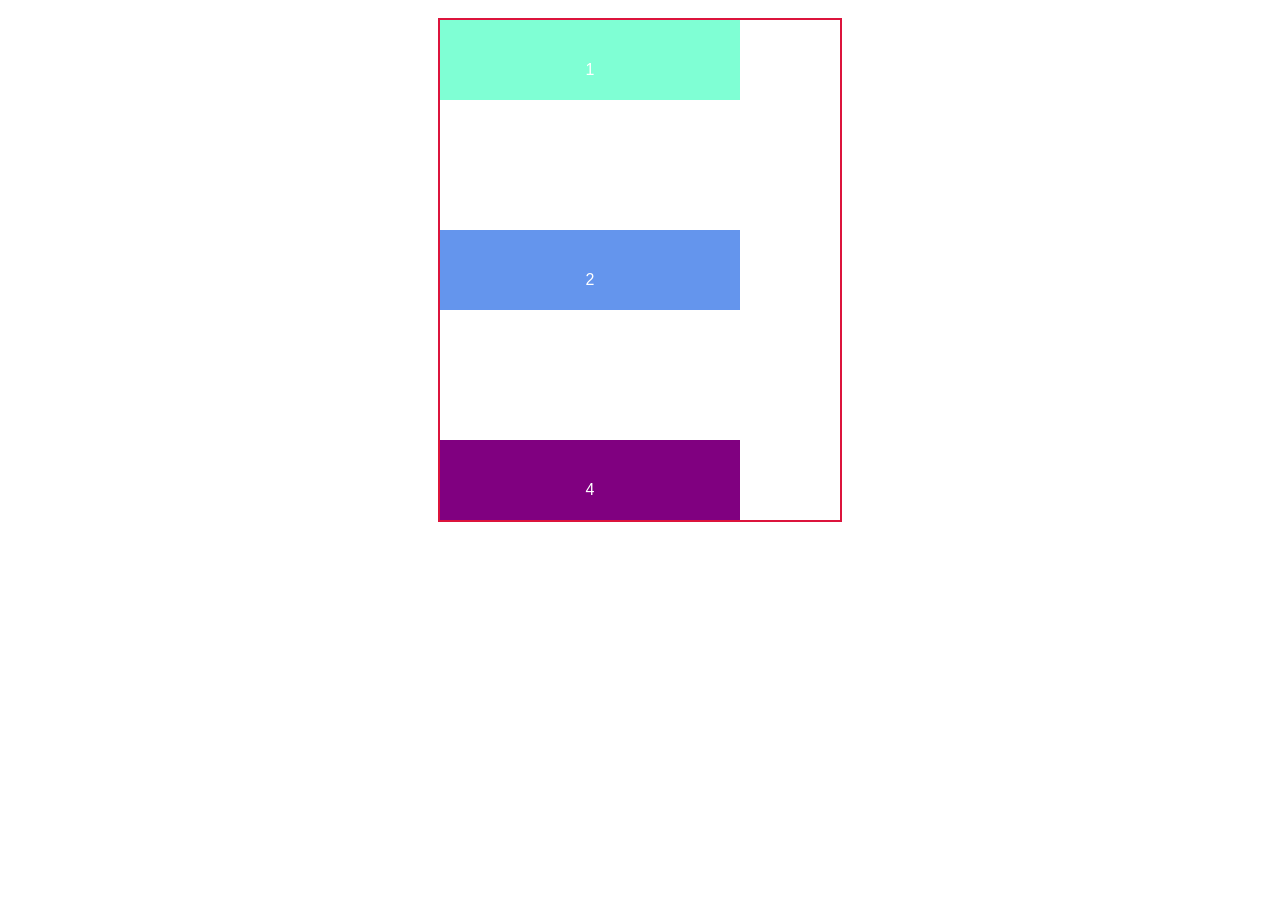
<file: flex/capitulo 1/index.html>
<!DOCTYPE html>
<html lang="en">
<head>
    <meta charset="UTF-8">
    <meta name="viewport" content="width=device-width, initial-scale=1.0">
    <title>Flex CSS</title>
    <link rel="stylesheet" href="/flex/capitulo 1/style.css">
</head>
<body>
    <div class="container">
        <div class="item item1">1</div>
        <div class="item item2">2</div>
        <!-- <div class="item item3">3</div> -->
        <div class="item item4">4</div>

    </div>
</body>
</html>
</file>
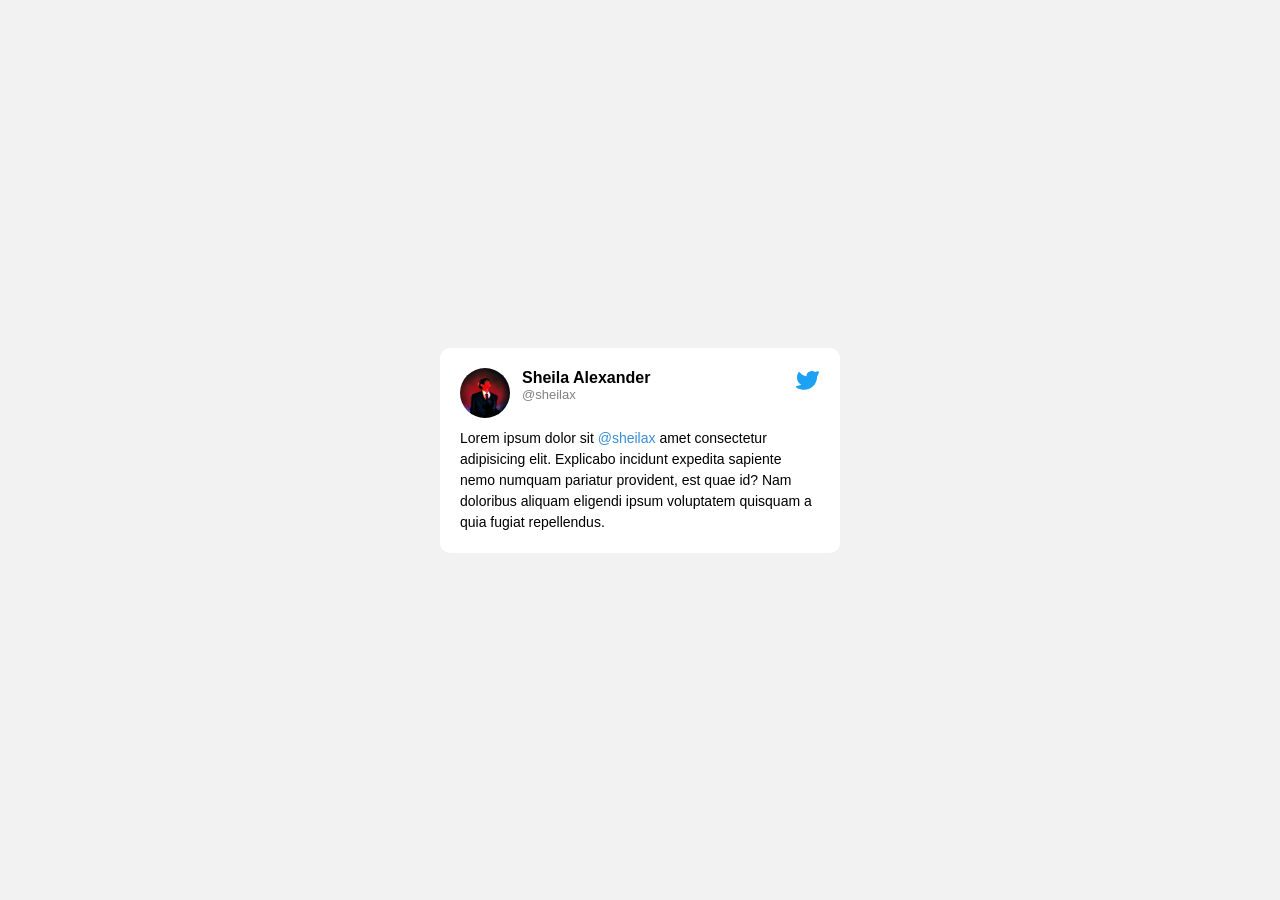
<file: flex/card/index.html>
<!DOCTYPE html>
<html lang="en">
<head>
    <meta charset="UTF-8">
    <meta name="viewport" content="width=device-width, initial-scale=1.0">
    <title>Card</title>
    <link rel="stylesheet" href="/flex/card/styles.css">
</head>
<body>
    <div class="card">
        <div class="header">
            <img class="img" src="/flex/card/dprian.jpg">
            <div class="social">
                <h5 class="title">Sheila Alexander</h5>
                <p class="paragraph">@sheilax</p>
            </div>
            <img class="twitter" src="/flex/card/x.svg">
        </div>
        <p class="paragraph2">Lorem ipsum dolor sit <span>@sheilax </span>amet consectetur adipisicing elit. Explicabo incidunt expedita sapiente nemo numquam pariatur provident, est quae id? Nam doloribus aliquam eligendi ipsum voluptatem quisquam a quia fugiat repellendus.</p>

    </div>    
</body>
</html>
</file>
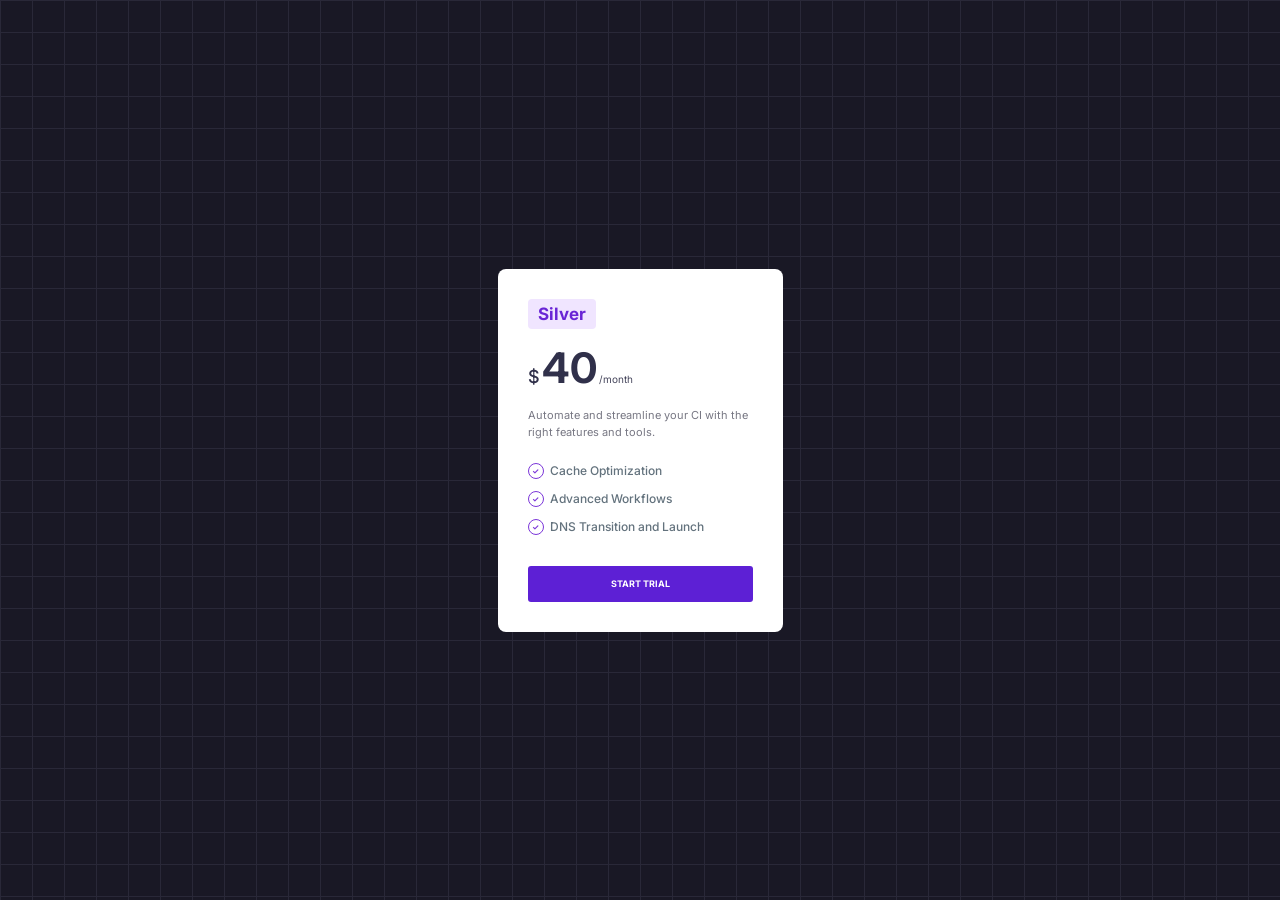
<file: flex/card2/index.html>
<!DOCTYPE html>
<html lang="en">
<head>
    <meta charset="UTF-8">
    <meta name="viewport" content="width=device-width, initial-scale=1.0">
    <title>Card 2</title>
    <link rel="stylesheet" href="/flex/card2/styles.css">
</head>

<body>

    <div class="container">

        <div class="card">

            <span class="title">Silver</span>

            <h2 class="price">
                <span class="simbol">$</span>40<span class="month">/month</span>
            </h2>

            <p class="text">
                Automate and streamline your CI with the right features and tools.
            </p>

            <ul class="list">
                <li class="item">Cache Optimization</li>
                <li class="item">Advanced Workflows</li>
                <li class="item">DNS Transition and Launch</li>
            </ul>

            <button>START TRIAL</button>

        </div>

    </div>

</body>
</html>
</file>
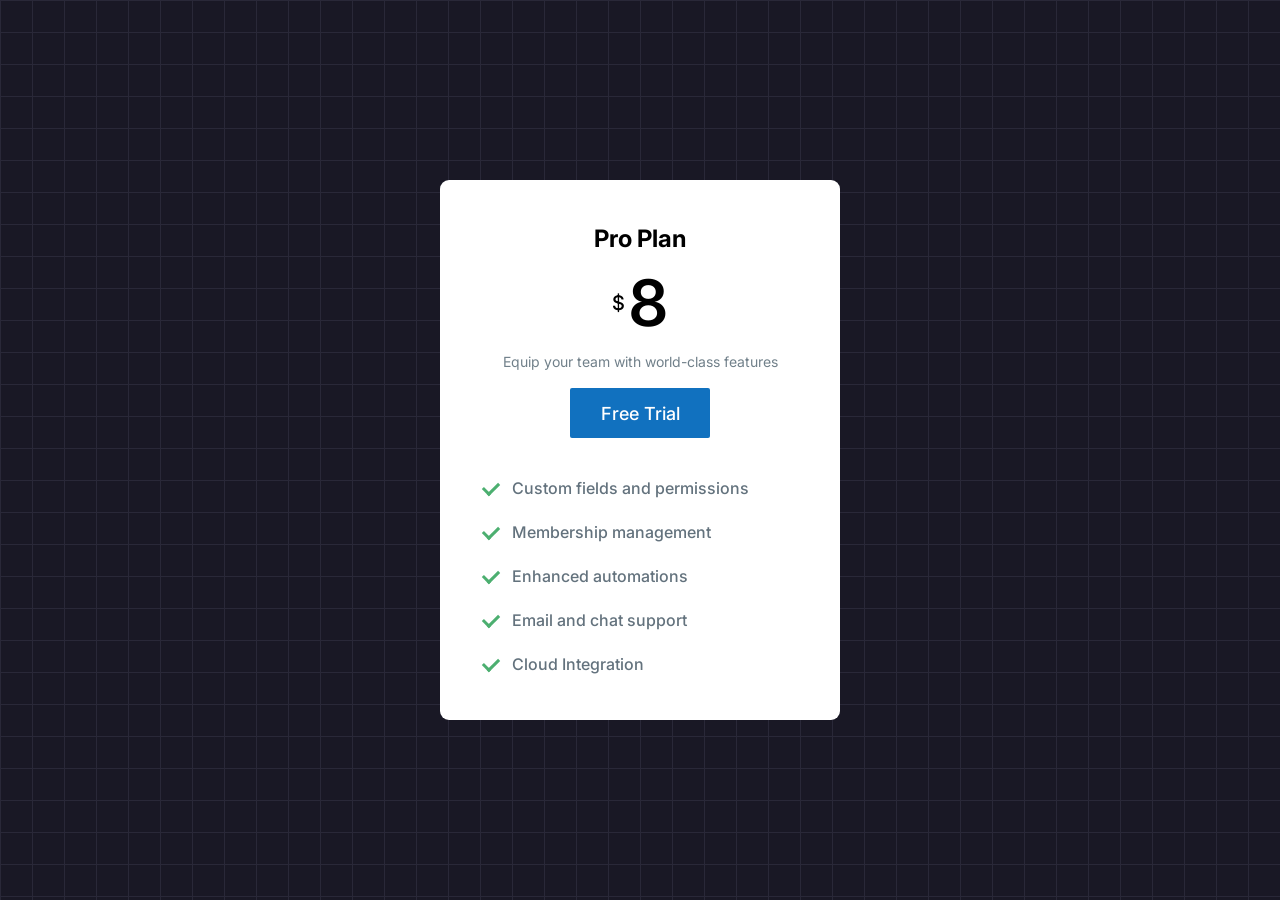
<file: flex/card3/index.html>
<!DOCTYPE html>
<html lang="en">
<head>
    <meta charset="UTF-8">
    <meta name="viewport" content="width=device-width, initial-scale=1.0">
    <title>Card 3</title>
    <link rel="stylesheet" href="/flex/card3/styles.css">
</head>
<body>

    <div class="container">
        <div class="card">

            <span class="title">Pro Plan</span>

            <h2 class="price">
                <span class="simbol">$</span>8
            </h2>

            <p class="text">
                Equip your team with world-class features
            </p>

            <button>Free Trial</button>

            <ul class="list">
                <li class="item">Custom fields and permissions</li>
                <li class="item">Membership management</li>
                <li class="item">Enhanced automations</li>
                <li class="item">Email and chat support</li>
                <li class="item">Cloud Integration</li>
            </ul>

        </div>
    </div>

</body>
</html>
</file>
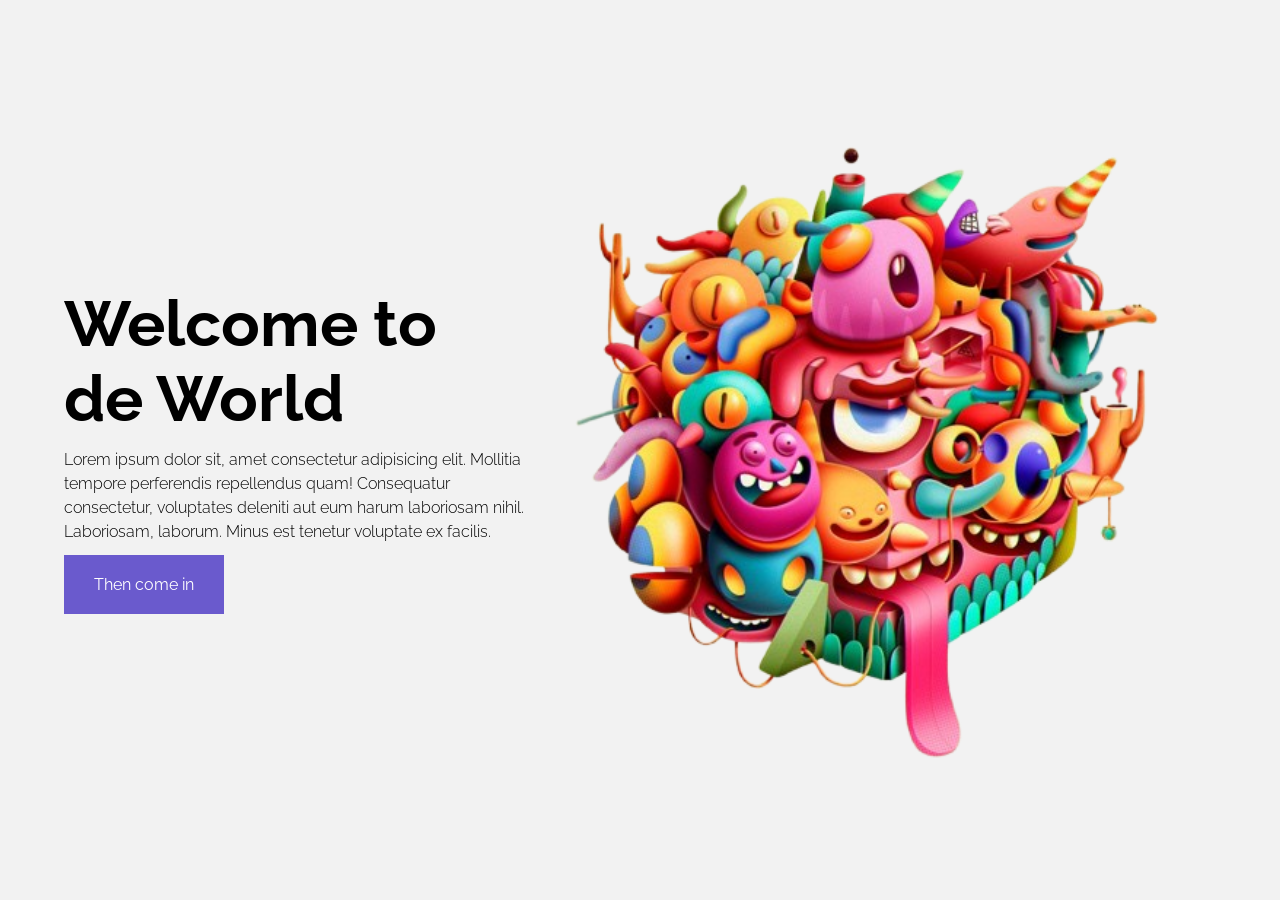
<file: flex/web/index.html>
<!DOCTYPE html>
<html lang="en">
<head>
    <meta charset="UTF-8">
    <meta name="viewport" content="width=device-width, initial-scale=1.0">
    <title>Header with Flex</title>
    <link rel="stylesheet" href="/flex/web/styles.css">
</head>
<body>
    <header class="hero">
        <figure class="hero__picture">
            <img src="/flex/web/fondo.png" class="hero__img">
        </figure>
        
        <div class="hero__texts">
            <h1 class="hero__title">Welcome to de World   
            </h1>
            <p class="hero__paragraph">Lorem ipsum dolor sit, amet consectetur adipisicing elit. Mollitia tempore perferendis repellendus quam! Consequatur consectetur, voluptates deleniti aut eum harum laboriosam nihil. Laboriosam, laborum. Minus est tenetur voluptate ex facilis.</p>
            <a href="#" class="hero__cta">Then come in</a>
        </div>    
    </header>

    
</body>
</html>
</file>
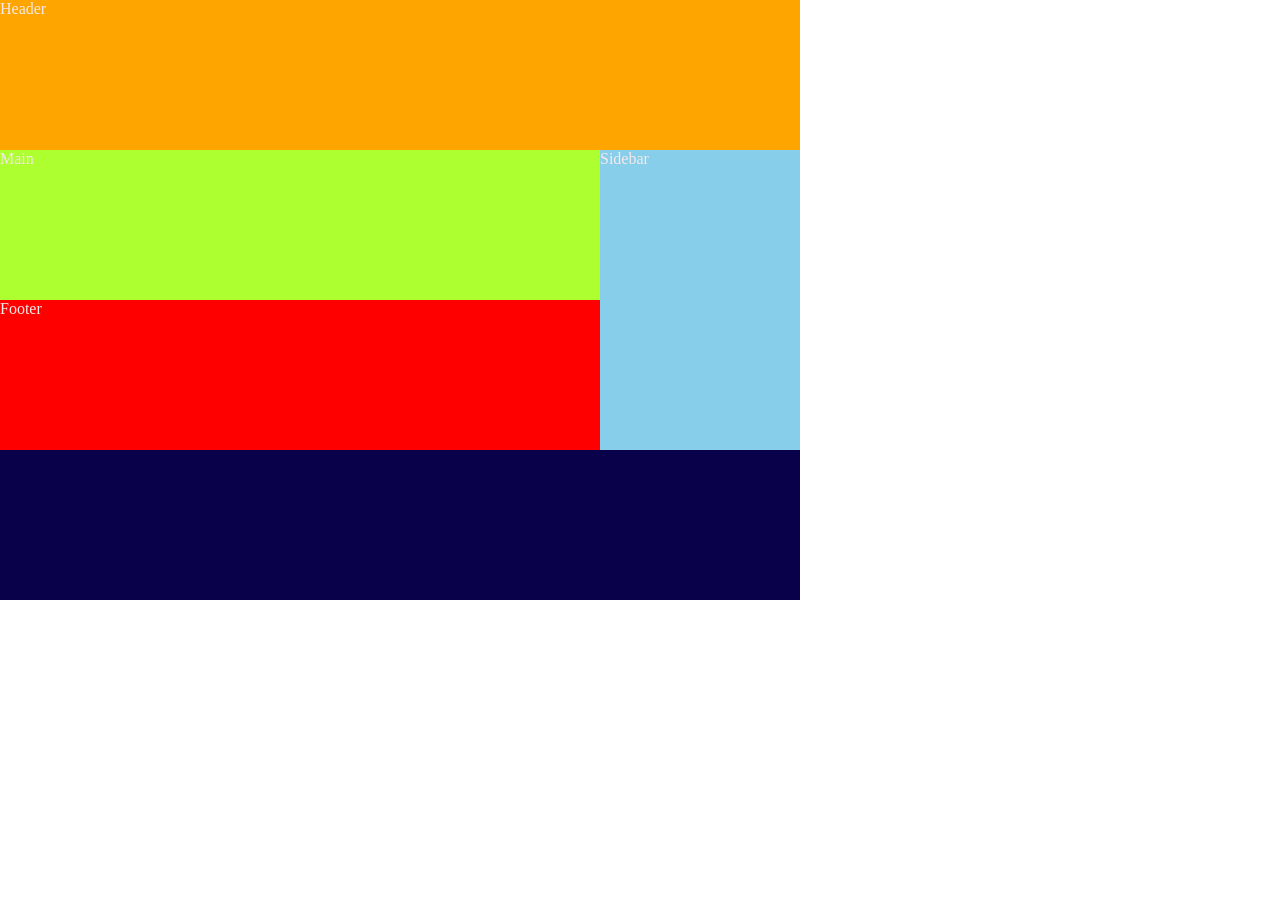
<file: grid/capitulo 1/index.html>
<!DOCTYPE html>
<html lang="en">
<head>
    <meta charset="UTF-8">
    <meta name="viewport" content="width=device-width, initial-scale=1.0">
    <title>Document</title>
    <link rel="stylesheet" href="/grid/capitulo 1/styles.css">
</head>
<body>
    <div class="container">
        <div class="item1">Header</div>
        <div class="item2">Main</div>
        <div class="item3">Sidebar</div>
        <div class="item4">Footer</div>
    </div>
</body>
</html>
</file>
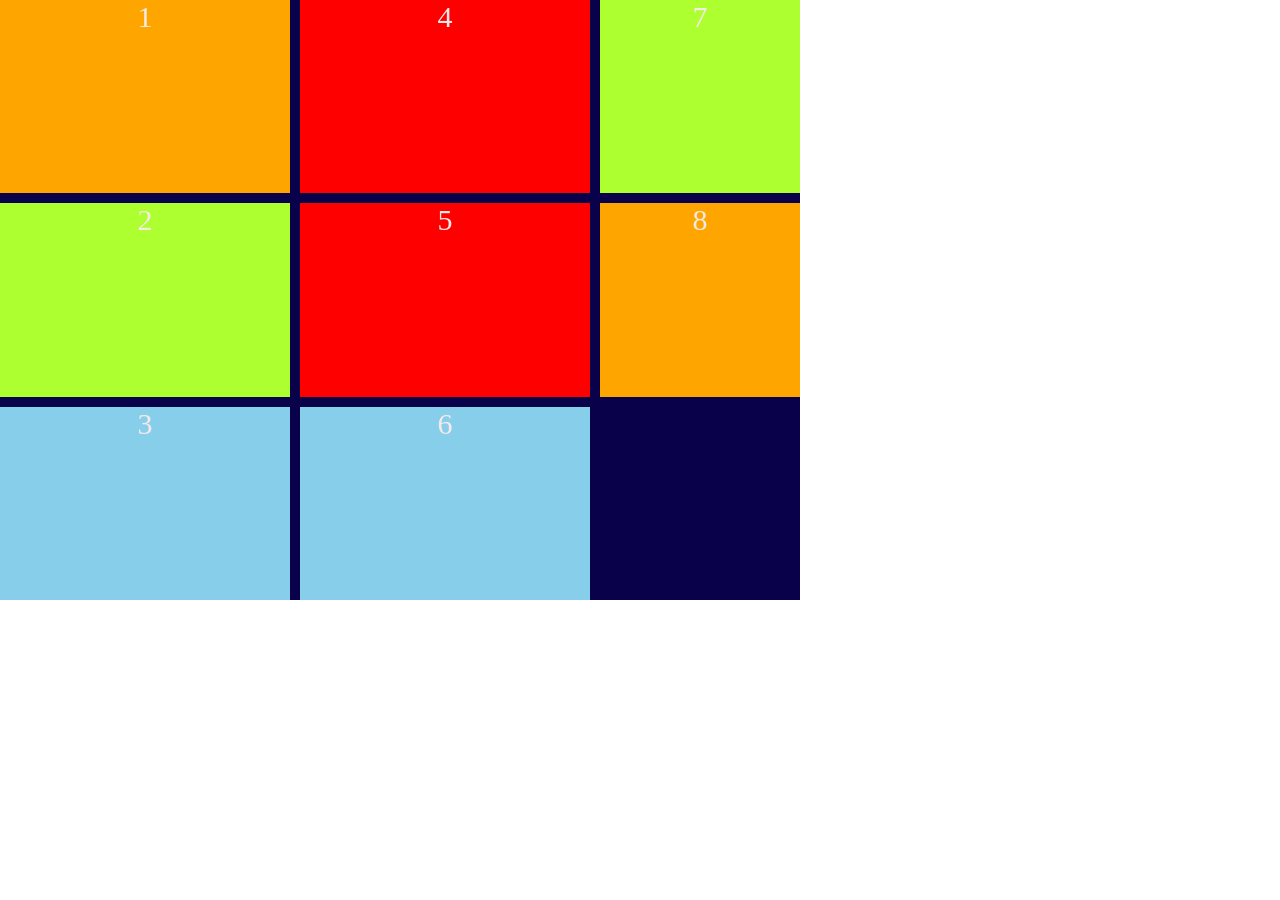
<file: grid/capitulo 2/index.html>
<!DOCTYPE html>
<html lang="en">
<head>
    <meta charset="UTF-8">
    <meta name="viewport" content="width=device-width, initial-scale=1.0">
    <title>Document</title>
    <link rel="stylesheet" href="/grid/capitulo 2/styles.css">
</head>
<body>
    <div class="container">
        <div class="item1">1</div>
        <div class="item2">2</div>
        <div class="item3">3</div>
        <div class="item4">4</div>
        <div class="item5">5</div>
        <div class="item6">6</div>
        <div class="item7">7</div>
        <div class="item8">8</div>
    </div>
</body>
</html>
</file>
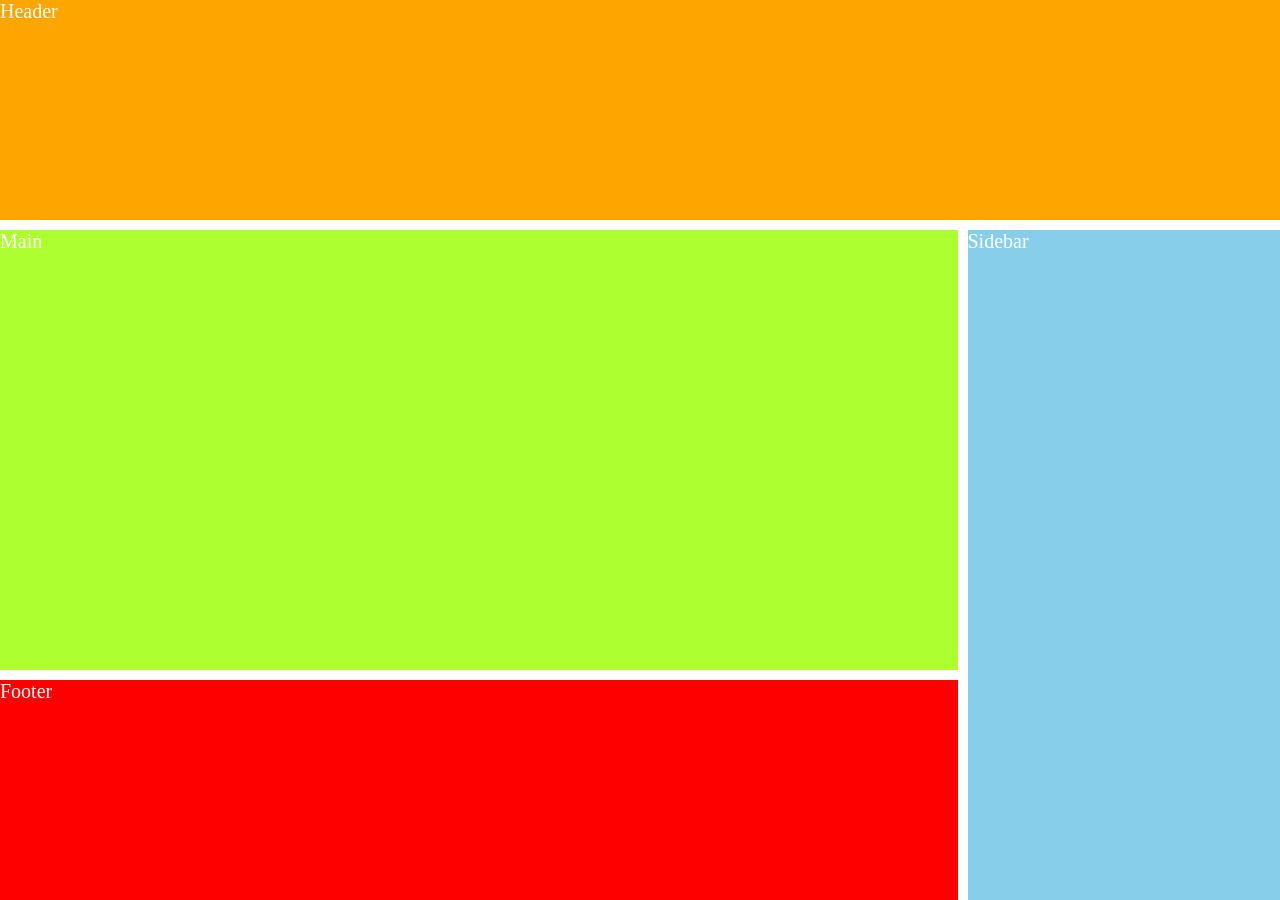
<file: grid/capitulo 3/index.html>
<!DOCTYPE html>
<html lang="en">
<head>
    <meta charset="UTF-8">
    <meta name="viewport" content="width=device-width, initial-scale=1.0">
    <title>Document</title>
    <link rel="stylesheet" href="/grid/capitulo 3/styles.css">
</head>
<body>
    <div class="container">
        <header class="item1">Header</header>
        <main class="item2">Main</main>
        <aside class="item3">Sidebar</aside>
        <footer class="item4">Footer</footer>
    </div>
</body>
</html>
</file>
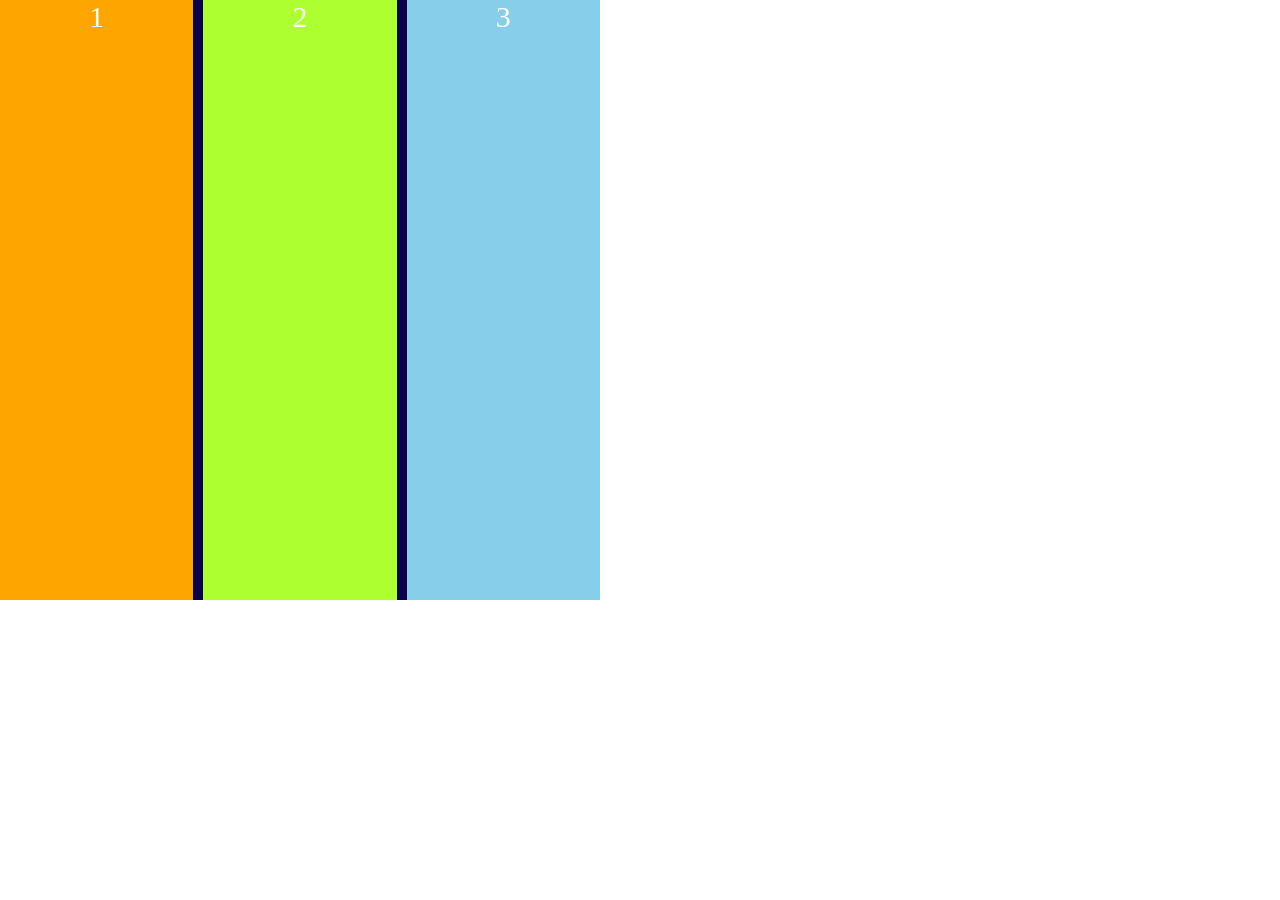
<file: grid/capitulo 4/index.html>
<!DOCTYPE html>
<html lang="en">
<head>
    <meta charset="UTF-8">
    <meta name="viewport" content="width=device-width, initial-scale=1.0">
    <title>Document</title>
    <link rel="stylesheet" href="/grid/capitulo 4/styles.css">
</head>
<body>
    <div class="container">
        <div class="item1">1</div>
        <div class="item2">2</div>
        <div class="item3">3</div>
    </div>
</body>
</html>
</file>
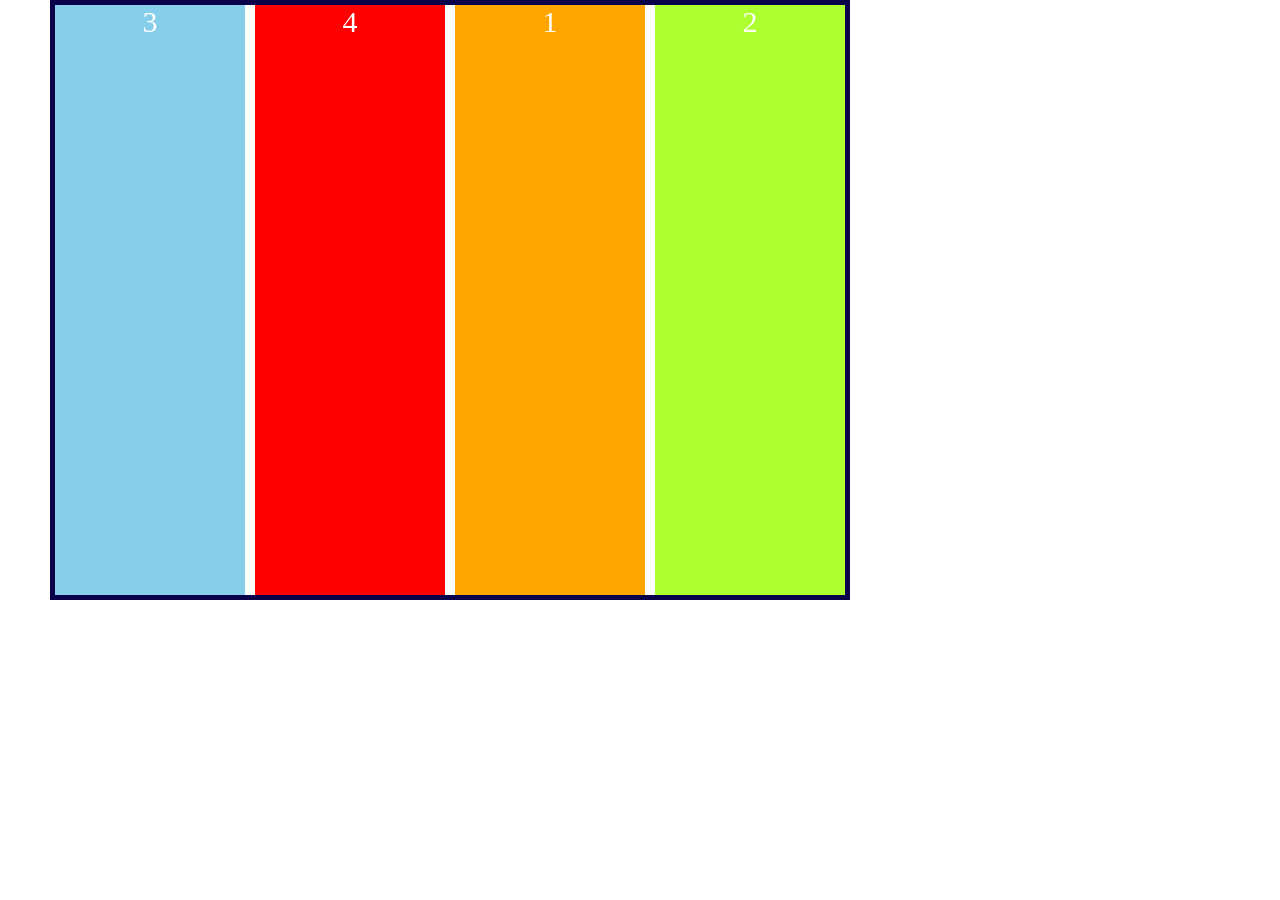
<file: grid/capitulo 5/index.html>
<!DOCTYPE html>
<html lang="en">
<head>
    <meta charset="UTF-8">
    <meta name="viewport" content="width=device-width, initial-scale=1.0">
    <title>Document</title>
    <link rel="stylesheet" href="/grid/capitulo 5/styles.css">
</head>
<body>
    <div class="container">
        <div class="item1">1</div>
        <div class="item2">2</div>
        <div class="item3">3</div>
        <div class="item4">4</div>
    </div>
</body>
</html>
</file>
<file: flex/capitulo 1/style.css>
*{
    margin: 0;
    padding: 0;
    box-sizing: border-box;
}

.container{
    width: 400px;
    max-width: 600px;
    height: 500px;
    outline: 2px solid crimson;
    margin: 20px auto;
    display: flex;
    /* flex-direction: column; puede ser row o column */
    
    /*flex-wrap: wrap-reverse; reverse cambia la posicion*/
    
    /* flex-wrap: wrap; crea nueva linea si el tamaño es superado*/
    /* flex-wrap: nowrap; es el default, adapta tamaño*/
    
    /*flex-flow: column wrap; version abreviada de direction wrap*/

    /* flex-direction: row; */

    /* justify-content: center;  */
    /*alinea horizontalmente start end center*/
    /*space-between espacio entre ellos*/
    /*space-around espacio entre ellos y bordes*/
    /*space-evenly espacio igual entre ellos y bordes*/

    /* align-items: baseline; stretch -> estirar */

    flex-wrap: wrap;
    align-content: space-between;

}

.item{
    width: 300px;
    height: 80px;
    background: darkcyan;
    color: #fff;
    text-align: center;
    font-family: sans-serif;
    line-height: 100px;
}

.item1{
    background-color: aquamarine;
}

.item2{
    background-color: cornflowerblue;
}

.item3{
    background-color: orange;
}

.item4{
    background-color: purple;
}
</file>
<file: flex/card/styles.css>
@import url('https://fonts.googleapis.com/css2?family=Inter:ital,opsz,wght@0,14..32,100..900;1,14..32,100..900&family=Raleway:ital,wght@0,100..900;1,100..900&family=Roboto:ital,wght@0,100..900;1,100..900&family=Space+Grotesk:wght@300..700&display=swap');

*{
    margin: 0;
    padding: 0;
    box-sizing: border-box;
    /* outline: 1px solid; */
}

body{
    min-height: 100vh;
    background: #f2f2f2;
    font-family: sans-serif;
    display: flex;
    justify-content: center;
    align-items: center;
}

.card{
    width: 400px;
    padding: 20px;
    background: white;
    border-radius: 10px;
}

.header{
    display: flex;
    align-items: center;
    gap: 12px;
}

.img{
    width: 50px;
    height: 50px;
    border-radius: 50%;
}

.social {
  flex: 1;
  margin-bottom: 15px;
  /* justify-items: flex-start; */
}

.twitter{
    width: 25px;
    margin-bottom: 25px;
}

.title{
    font-size: 16px;
}

.paragraph{
    font-size: 13px;
    color: grey;
}

.paragraph2{
    margin-top: 10px;
    line-height: 1.5;
    font-size: 14px;

}

.paragraph2 span{
    color: rgb(57, 141, 214);
}
</file>
<file: flex/card2/styles.css>
@import url('https://fonts.googleapis.com/css2?family=Inter:wght@400;500;600;700&display=swap');


* {
    margin: 0;
    padding: 0;
    box-sizing: border-box;
    font-family: 'Inter', sans-serif;
}


body {
    min-height: 100vh;
}


/* CONTENEDOR */

.container {
    width: 100%;
    min-height: 100vh;

    display: flex;
    justify-content: center;
    align-items: center;

    background-color: #191825;

    /* Cuadrícula del fondo */
    background-image:
        linear-gradient(#292838 1px, transparent 1px),
        linear-gradient(90deg, #292838 1px, transparent 1px);

    background-size: 32px 32px;
}


/* CARD */

.card {
    width: 285px;
    min-height: 363px;

    padding: 30px;

    background: #fff;

    border-radius: 8px;

    display: flex;
    flex-direction: column;

    gap: 18px;
}


/* TITULO */

.title {
    align-self:flex-start;

    padding: 5px 10px;

    border-radius: 4px;

    background: #f0e5ff;
    color: #6925d5;

    font-size: 17px;
    font-weight: 700;
}


/* PRECIO */

.price {
    display: flex;
    align-items: baseline;

    color: #30304a;

    font-size: 42px;
    font-weight: 700;

    line-height: 1;
}

.simbol {
    font-size: 18px;
    font-weight: 500;

    margin-right: 2px;
}

.month {
    font-size: 10px;
    font-weight: 400;

    color: #44445a;

    margin-left: 2px;
}


/* DESCRIPCION */

.text {
    max-width: 220px;

    color: #777783;

    font-size: 11px;
    line-height: 1.6;
}


/* LISTA */

.list {
    list-style: none;

    display: flex;
    flex-direction: column;

    gap: 10px;

    margin-top: 2px;
}


.item {
    position: relative;

    padding-left: 22px;

    color: #63727d;

    font-size: 12px;
    font-weight: 500;

    line-height: 1.5;
}


/* CIRCULO DEL CHECK */

.item::before {
    content: "✓";

    position: absolute;
    left: 0;
    top: 50%;

    transform: translateY(-50%);

    width: 14px;
    height: 14px;

    display: flex;
    align-items: center;
    justify-content: center;

    border: 1.5px solid #7b36d9;
    border-radius: 50%;

    color: #7b36d9;

    font-size: 8px;
    font-weight: 700;
}


/* BOTON */

button {
    width: 100%;
    height: 36px;

    margin-top: auto;

    border: none;
    border-radius: 3px;

    background: #5d20d5;
    color: white;

    font-size: 9px;
    font-weight: 700;

    cursor: pointer;
}

button:hover {
    background: #5018bd;
}
</file>
<file: flex/card3/styles.css>
@import url('https://fonts.googleapis.com/css2?family=Inter:wght@400;500;600;700&display=swap');

* {
    margin: 0;
    padding: 0;
    box-sizing: border-box;
    font-family: 'Inter', sans-serif;
}

body {
    min-height: 100vh;
}

.container {
    width: 100%;
    min-height: 100vh;

    display: flex;
    justify-content: center;
    align-items: center;

    background-color: #191825;

    background-image:
        linear-gradient(#292838 1px, transparent 1px),
        linear-gradient(90deg, #292838 1px, transparent 1px);

    background-size: 32px 32px;
}

.card {
    width: 400px;
    min-height: 510px;
    padding: 44px 42px;

    display: flex;
    flex-direction: column;
    gap: 18px;

    background: #fff;
    border-radius: 9px;
}

.title {
    align-self: center;

    font-size: 24px;
    font-weight: 700;
}

.price {
    display: flex;
    justify-content: center;
    align-items: center;

    font-size: 64px;
    line-height: 1;
    font-weight: 600;

    gap: 4px;
}

.simbol {
    font-size: 20px;
    font-weight: 500;
}

.text {
    align-self:center;
    color: #71808a;
    font-size: 14px;
    font-weight: 400;
}

button {
    width: 140px;
    height: 50px;

    align-self: center;

    border: none;
    border-radius: 2px;

    background: #1171bf;
    color: white;

    font-size: 18px;
    font-weight: 500;

    cursor: pointer;
}

button:hover {
    background: #0963ad;
}

.list {
    margin-top: 20px;

    display: flex;
    flex-direction: column;
    gap: 20px;

    list-style: none;
}

.item {
    position: relative;

    padding-left: 30px;

    color: #63727d;
    font-size: 16px;
    font-weight: 500;
    line-height: 1.5;
}

.item::before {
    content: "";

    position: absolute;
    left: 4px;
    top: 3px;

    width: 7px;
    height: 13px;

    border: solid #4caf70;
    border-width: 0 3px 3px 0;

    transform: rotate(45deg);
}
</file>
<file: flex/web/styles.css>
@import url('https://fonts.googleapis.com/css2?family=Inter:ital,opsz,wght@0,14..32,100..900;1,14..32,100..900&family=Raleway:ital,wght@0,100..900;1,100..900&family=Roboto:ital,wght@0,100..900;1,100..900&family=Space+Grotesk:wght@300..700&display=swap');

*{
    margin: 0;
    padding: 0;
    box-sizing: border-box;
    /* outline: 1px solid red; */
}

body{
    background-color: #f2f2f2;
    font-family: 'Raleway', sans-serif;
}

.hero{
    width: 100%;
    height: 100vh;
    width: 90%;
    margin: 0 auto;
    overflow: hidden;
    display: flex;
    flex-direction: column;
    justify-content: center;
}

.hero__picture{
    margin-bottom: 1em;
}

.hero__img{
    display: block;
    width: 100%;
    max-width: 500px;
    margin: 0 auto;
}

.hero__texts{
    flex-basis: 40%;
}

.hero__paragraph{
    line-height: 1.5;
    font-weight: 300;
    padding: .7em 0;
}

.hero__cta{
    display: inline-block;
    color: #fff;
    text-decoration: none;
    background: slateblue;
    padding: 20px 30px ;
}

@media screen and (min-width: 850px){
    .hero{
        flex-direction: row;
        align-items: center;
    }

    .hero__title{
        font-size: 4rem;
    }

    .hero__picture{
        flex-grow: 1;
        order: 1;
    }
    
    .hero__img{
    max-width: none;
}
}
</file>
<file: grid/capitulo 1/styles.css>
*{
    margin: 0;
    padding: 0;
    box-sizing: border-box;
}

.container{
    height: 600px;
    width: 800px;
    background: #09024b;
    display: grid;
    /* grid-gap:20px 10px; */ /*version abreviada de column y row*/
    /* grid-column-gap: 20px;
    grid-row-gap: 10px; */
    /* grid-template-columns: 25% 25% 25% 25%; */
    grid: repeat(4,1fr)/repeat(4,1fr); /*version abreviada de template*/
    /* grid-template-columns:repeat(4, 1fr);
    grid-template-rows: 1fr 1fr 1fr 1fr; */

}
 
[class^="item"]{
    color: #f5e9e9;
}

.item1{
    background: orange;
    grid-area: 1/1/2/5
    /* InicioR / InicioC / FinalR / FinalC */
    /*grid-column: 1 / 5;*/ /*Manera abreviada de start y end*/
    /*grid-row: 1 / 2;*/ /*Manera abreviada de start y end*/
    /* grid-column-start: 1;
    grid-column-end: 5;
    grid-row-start: 1;
    grid-row-end: 2; */
}

.item2{
    background: greenyellow;
    grid-column-start: 1;
    grid-column-end: 4;
    grid-row-start: 2;
    grid-row-end: 3;
}

.item3{
    background: skyblue;
    grid-column-start: 4;
    grid-column-end: 5;
    grid-row-start: 2;
    grid-row-end: 4;
}

.item4{
    background: red;
    grid-column-start: 1;
    grid-column-end: 4;
    grid-row-start: 3;
    grid-row-end: 4;
}
</file>
<file: grid/capitulo 2/styles.css>
*{
    margin: 0;
    padding: 0;
    box-sizing: border-box;
}

.container{
    height: 600px;
    width: 800px;
    background: #09024b;
    display: grid;
    grid-template-columns:repeat(2, 1fr);
    grid-template-rows: 1fr 1fr 1fr;
    grid-gap: 10px;
    /* grid-auto-flow: row; defecto*/
    grid-auto-flow:column; /*el orden, puede ser column or row*/
    /* dense rellena automáticamente los espacios vacios, se combina con row dense o column dense */
    /* grid-auto-flow:column dense; */
    grid-auto-columns: 200px; /*tamaño para elementos que se salen de la cuadricula*/
    grid-auto-rows: 200px;
}
 
[class^="item"]{
    color: #f5e9e9;
    font-size: 30px;
    text-align: center;
}

.item1{
    background: orange;
}

.item2{
    background: greenyellow;
}

.item3{
    background: skyblue;
}

.item4{
    background: red;
}

.item5{
    background: red;
}

.item6{
    background: skyblue;
}

.item8{
    background: orange;
}

.item7{
    background: greenyellow;
}
</file>
<file: grid/capitulo 3/styles.css>
*{
    margin: 0;
    padding: 0;
    box-sizing: border-box;
}

.container{
    display: grid;
    height: 100vh;
    width: 100%;
    grid-gap: 10px;
    grid: 1fr 2fr 1fr / repeat(4,1fr); 
    grid-template-areas: 
    "header header header header"
    "main main main side"
    "footer footer footer side";
}
 
[class^="item"]{
    color: #f5e9e9;
}

.container > *{
    color: #ffffff;
    font-size: 20px;
}
header{
    background: orange;
    grid-area: header;
}

main{
    background: greenyellow;
    grid-area: main;
}

aside{
    background: skyblue;
    grid-area: side;
}

footer{
    background: red;
    grid-area: footer;
}
</file>
<file: grid/capitulo 4/styles.css>
*{
    margin: 0;
    padding: 0;
    box-sizing: border-box;
}

.container{
    display: grid;
    height: 600px;
    width: 600px;
    background: #09024b;
    grid-gap: 10px;
    grid-template-columns: repeat(auto-fit, minmax(100px, 1fr));

    /*autofit ajusta la cantidad de elementos*/

    /* grid-template-columns: repeat(auto-fill, minmax(100px, 1fr));
    a */
    /*grid-template-columns: repeat(auto-fill, 100px);*/ /*auto-fill, crea tantos como puede, si mide 800, crea 8 de 100  */

    /* grid-template-columns: repeat(3,minmax(min-content, max-content)); */
}
 
[class^="item"]{
    color: #fff;
    font-size: 30px;
    text-align: center;
}

.item1{
    background: orange;
}

.item2{
    background: greenyellow;
}

.item3{
    background: skyblue;
}
</file>
<file: grid/capitulo 5/styles.css>
*{
    margin: 0;
    padding: 0;
    box-sizing: border-box;
}

.container{
    display: grid;
    height: 600px;
    width: 800px;
    border:5px solid #09024b;
    margin-left: 50px;
    grid-template-columns: repeat(4,1fr);
    grid-gap: 10px;
    justify-items: stretch;

    /*
    start al inicio
    center al medio
    end al final 
    stretch todo el ancho
    */
    /* align-items: center; */
}
 
[class^="item"]{
    color: #fff;
    font-size: 30px;
    text-align: center;
}

/* todos los hijos o items del contenedor tienen order 0 como default, es más sutil para los media querys */

.item1{
    background: orange;
    order: 1;
}

.item2{
    background: greenyellow;
    order: 2;
}

.item3{
    background: skyblue;
}
.item4{
    background: red;
}
</file>
